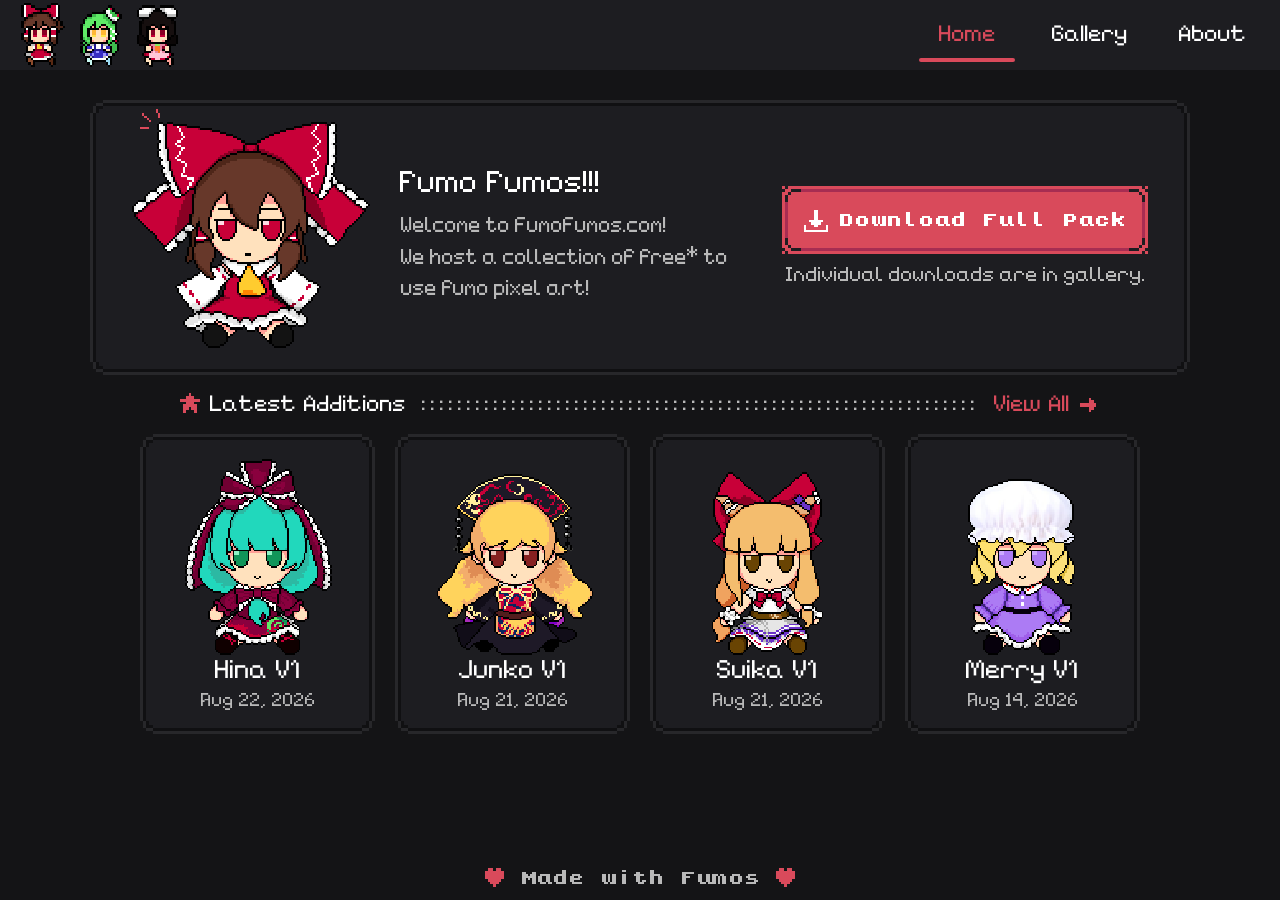
<file: index.html>
<!DOCTYPE html>

<html lang="en">
    <head>
        <link rel="icon" type="image/x-icon" href="images/favicon.ico">
        <meta name="viewport" content="width=device-width, initial-scale=1.0">

        <title>FumoFumos Archives | Free Fumo Pixel Art by Tim_M</title>
        <meta name="description" content="Free-to-use fumo pixel art by Tim_M. Check out the latest additions, download all sprites, and learn about the site.">

        <script type="module" src="scripts/home.js"></script>
        <script type="module" src="scripts/decor.js"></script>

        <link rel="stylesheet" href="styles/base.css">
        <link rel="stylesheet" href="styles/layout.css">
        <link rel="stylesheet" href="styles/components.css">
        <link rel="stylesheet" href="styles/home.css">

        <!-- Preload hover assets -->
        <link rel="preload" as="image" href="images/ui/button_highlight.png">
        <link rel="preload" as="image" href="images/ui/arrow_highlight.png">
        <link rel="preload" as="image" href="images/ui/x.png">

        <script type="application/ld+json">
            {
            "@context": "https://schema.org",
            "@type": "WebSite",
            "name": "FumoFumos Archives",
            "alternateName": "FumoFumos.com",
            "url": "https://fumofumos.com/"
            }
        </script>
    </head>
    <body>
        <header class="site-header">
            <nav class="menu">
                <input class="menu-checkbox" type="checkbox" id="menu">

                <div class="logo">
                    <div class="logo-fumos">
                        <div class="logo-fumo"><img src="images/logo/reimu.png" alt="Small Reimu fumo"></div>
                        <div class="logo-fumo"><img src="images/logo/sanae.png" alt="Small Sanae fumo"></div>
                        <div class="logo-fumo"><img src="images/logo/tewi.png" alt="Small Tewi fumo"></div>
                    </div>

                    <label for="menu" class="menu-toggle" aria-label="Toggle menu"></label>
                </div>

                <div class="menu-items">
                    <a href="index.html" class="menu-item is-active">Home</a>
                    <a href="gallery.html" class="menu-item">Gallery</a>
                    <a href="about.html" class="menu-item">About</a>
                </div>
            </nav>
        </header>
        <main class="page">
            <section class="panel home-intro">
                <div class="home-intro-media">
                    <div class="home-fumo-wrapper">
                        <img src="images/fumos/reimu_v1_5.png" alt="Reimu fumo">
                    </div>
                </div>

                <div class="home-intro-text">
                    <h1 class="pixel-title">Fumo Fumos!!!</h1>
                    <p>Welcome to FumoFumos.com! <br>We host a collection of free* to use fumo pixel art!</p>
                </div>

                <div class="home-intro-side">
                    <div class="home-cta">
                        <a class="pixel-button" href="downloads/all.zip" download>
                            <span class="home-download-content">
                                <img src="images/ui/download.png" alt="" class="home-download-icon">
                                <span class="home-download-label">Download Full Pack</span>
                            </span>
                        </a>

                        <p class="home-note">Individual downloads are in gallery.</p>
                    </div>
                </div>
            </section>

            <div class="latest-heading">
                <p class="latest-heading-text">
                    <img src="images/ui/star.png" alt="">
                    Latest Additions
                    <img src="images/ui/star.png" alt="" class="latest-heading-star-mobile">
                </p>

                <div class="latest-heading-fill" aria-hidden="true"></div>

                <a href="gallery.html" class="text-link latest-heading-link">
                    View All<span class="text-link-icon"></span>
                </a>
            </div>

            <section class="latest-grid" id="latest-artworks"></section>
        </main>
        <footer class="footer">
            <img src="images/ui/heart.png">
            <p>Made with Fumos</p>
            <img src="images/ui/heart.png">
        </footer>
    </body>
</html>
</file>
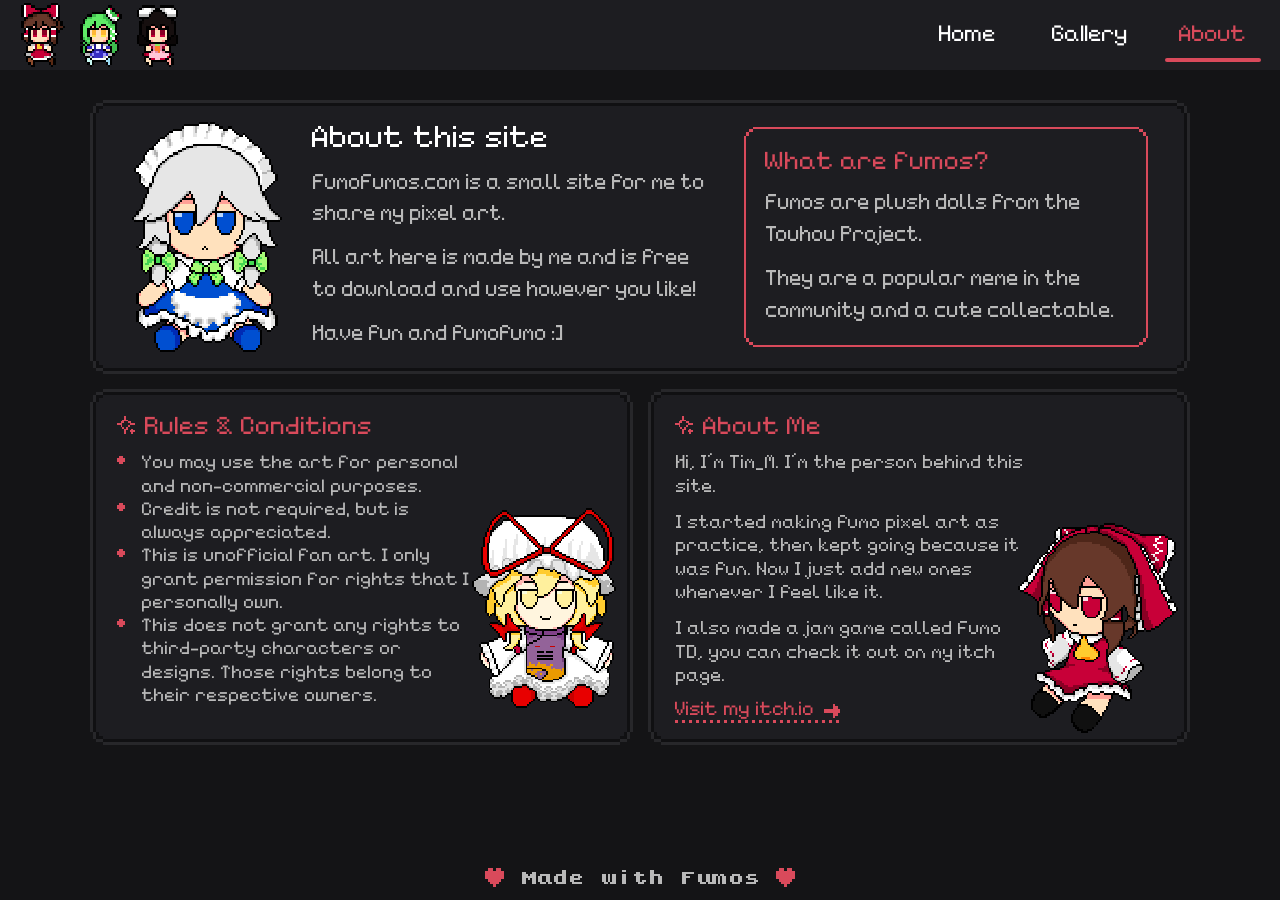
<file: about.html>
<!DOCTYPE html>

<html lang="en">
    <head>
        <link rel="icon" type="image/x-icon" href="images/favicon.ico">
        <meta name="viewport" content="width=device-width, initial-scale=1.0">

        <title>About | FumoFumos Archives</title>
        <meta name="description" content="Learn about FumoFumos Archives, the artist behind the site, and the usage rules for the pixel art.">

        <link rel="stylesheet" href="styles/base.css">
        <link rel="stylesheet" href="styles/layout.css">
        <link rel="stylesheet" href="styles/components.css">
        <link rel="stylesheet" href="styles/about.css">

        <!-- Preload hover assets -->
        <link rel="preload" as="image" href="images/ui/arrow_highlight.png">
        <link rel="preload" as="image" href="images/ui/x.png">
    </head>
    <body>
        <header class="site-header">
            <nav class="menu">
                <input class="menu-checkbox" type="checkbox" id="menu">

                <div class="logo">
                    <div class="logo-fumos">
                        <div class="logo-fumo"><img src="images/logo/reimu.png" alt="Small Reimu fumo"></div>
                        <div class="logo-fumo"><img src="images/logo/sanae.png" alt="Small Sanae fumo"></div>
                        <div class="logo-fumo"><img src="images/logo/tewi.png" alt="Small Tewi fumo"></div>
                    </div>

                    <label for="menu" class="menu-toggle" aria-label="Toggle menu"></label>
                </div>

                <div class="menu-items">
                    <a href="index.html" class="menu-item">Home</a>
                    <a href="gallery.html" class="menu-item">Gallery</a>
                    <a href="about.html" class="menu-item is-active">About</a>
                </div>
            </nav>
        </header>

        <main class="page">
            <section class="panel about-hero">
                <div class="about-media">
                    <img src="images/fumos/sakuya_v1_5.png" alt="Sakuya fumo">
                </div>

                <div class="about-main">
                    <h1 class="pixel-title">About this site</h1>
                    <p>FumoFumos.com is a small site for me to share my pixel art.</p>
                    <p>All art here is made by me and is free to download and use however you like!</p>
                    <p>Have fun and fumofumo :]</p>
                </div>

                <aside class="outline-panel about-fumos">
                    <h2 class="pixel-title is-pink">What are fumos?</h2>
                    <p>Fumos are plush dolls from the Touhou Project.</p>
                    <p>They are a popular meme in the community and a cute collectable.</p>
                </aside>
            </section>

            <section class="about-grid">
                <div class="panel about-panel">
                    <h2 class="pixel-title is-pink about-panel-title">
                        <img src="images/ui/save.png" alt="">
                        Rules & Conditions
                    </h2>

                    <div class="rules-content">
                        <ul class="rules-list">
                            <li>You may use the art for personal and non-commercial purposes.</li>
                            <li>Credit is not required, but is always appreciated.</li>
                            <li>This is unofficial fan art. I only grant permission for rights that I personally own.</li>
                            <li>This does not grant any rights to third-party characters or designs. Those rights belong to their respective owners.</li>
                        </ul>
                        <img src="images/fumos/yukari_v1_5.png" alt="Pixel art of an unofficial fan-made Fumo-style character" class="rules-image">
                    </div>
                </div>

                <div class="panel about-panel">
                    <h2 class="pixel-title is-pink about-panel-title">
                        <img src="images/ui/save.png" alt="">
                        About Me
                    </h2>

                    <div class="bio-content">
                        <div class="about-text">
                            <p>Hi, I'm Tim_M. I'm the person behind this site.</p>
                            <p>I started making fumo pixel art as practice, then kept going because it was fun. Now I just add new ones whenever I feel like it.</p>
                            <p>I also made a jam game called Fumo TD, you can check it out on my itch page.</p>

                            <a href="https://tim-m.itch.io" target="_blank" class="text-link about-link">
                                Visit my itch.io<span class="text-link-icon"></span>
                            </a>
                        </div>

                        <img src="images/ui/side-reimu.png" alt="" class="about-image">
                    </div>
                </div>
            </section>
        </main>

        <footer class="footer">
            <img src="images/ui/heart.png">
            <p>Made with Fumos</p>
            <img src="images/ui/heart.png">
        </footer>
    </body>
</html>
</file>
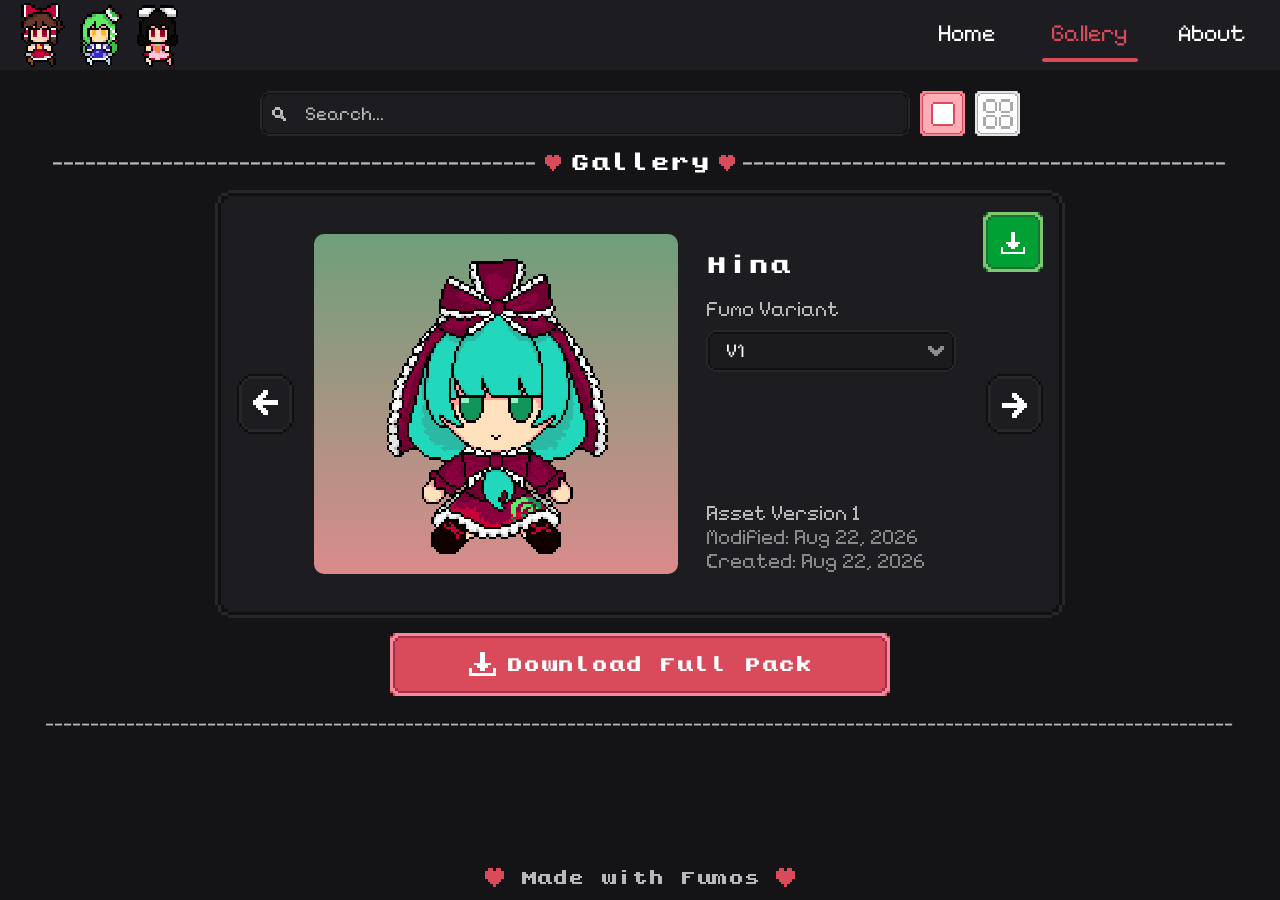
<file: gallery.html>
<!DOCTYPE html>

<html lang="en">
    <head>
        <link rel="icon" type="image/x-icon" href="images/favicon.ico">
        <meta name="viewport" content="width=device-width, initial-scale=1.0">

        <title>Gallery | FumoFumos Archives</title>
        <meta name="description" content="Browse and download free fumo pixel art from FumoFumos Archives. Personal and commercial use allowed.">

        <link rel="stylesheet" href="styles/base.css">
        <link rel="stylesheet" href="styles/layout.css">
        <link rel="stylesheet" href="styles/components.css">
        <link rel="stylesheet" href="styles/gallery.css">

        <script type="module" src="scripts/gallery-page.js"></script>
        <script type="module" src="scripts/decor.js"></script>

        <!-- Preload hover assets -->
        <link rel="preload" as="image" href="images/ui/download-button_highlight.png">
        <link rel="preload" as="image" href="images/ui/download-button_highlight2.png">
        <link rel="preload" as="image" href="images/ui/select-button_hover.png">
        <link rel="preload" as="image" href="images/ui/select-button_selected.png">
        <link rel="preload" as="image" href="images/ui/large-arrow_highlight.png">
        <link rel="preload" as="image" href="images/ui/x.png">
        <link rel="preload" as="image" href="images/ui/panel_highlight.png">
        <link rel="preload" as="image" href="images/ui/icon-single_highlight.png">
        <link rel="preload" as="image" href="images/ui/icon-many_highlight.png">
        <link rel="preload" as="image" href="images/ui/dropdown-highlight.png">
        <link rel="preload" as="image" href="images/ui/icon-dropdown-open.png">
    </head>
    <body>
        <header class="site-header">
            <nav class="menu">
                <input class="menu-checkbox" type="checkbox" id="menu">

                <div class="logo">
                    <div class="logo-fumos">
                        <div class="logo-fumo"><img src="images/logo/reimu.png" alt="Small Reimu fumo"></div>
                        <div class="logo-fumo"><img src="images/logo/sanae.png" alt="Small Sanae fumo"></div>
                        <div class="logo-fumo"><img src="images/logo/tewi.png" alt="Small Tewi fumo"></div>
                    </div>

                    <label for="menu" class="menu-toggle" aria-label="Toggle menu"></label>
                </div>

                <div class="menu-items">
                    <a href="index.html" class="menu-item">Home</a>
                    <a href="gallery.html" class="menu-item is-active">Gallery</a>
                    <a href="about.html" class="menu-item">About</a>
                </div>
            </nav>
        </header>

        <main class="page">
            <div class="gallery-toolbar">
                <div class="search">
                    <img src="images/ui/search.png" alt="" class="search-icon">
                    <input
                        type="search"
                        placeholder="Search..."
                        class="search-input"
                        spellcheck="false"
                        autocomplete="off"
                        autocorrect="off"
                        autocapitalize="off"
                    >
                    <button class="search-clear" type="button">x</button>
                    <div class="search-results pixel-scroll"></div>
                </div>

                <button class="mode-button single is-active" type="button">
                    <img src="images/ui/icon-single.png" alt="Single view">
                </button>

                <button class="mode-button multiple" type="button">
                    <img src="images/ui/icon-many.png" alt="Grid view">
                </button>
            </div>

            <div class="title-row">
                <p class="decor-title">
                    <span class="decor-title-fill left"></span>
                    <span class="decor-title-label">
                        <img src="images/ui/heart.png" class="icon-heart" alt="">
                        Gallery
                        <img src="images/ui/heart.png" class="icon-heart" alt="">
                    </span>
                    <span class="decor-title-fill"></span>
                </p>
            </div>

            <div class="gallery-views">
                <section class="gallery-view single-view is-active">
                    <div class="panel gallery-panel">
                        <a class="download-button gallery-download" href="" download>
                            <img src="images/ui/download.png" alt="Download">
                        </a>

                        <button class="gallery-arrow previous" type="button" aria-label="Previous image"></button>

                        <div class="gallery-wrapper">
                            <div class="gallery-stage" id="gallery">
                                <div class="gallery-track">
                                    <!-- <div class="gallery-item" data-grad-start="#e0c46f" data-grad-end="#e7dccb">
                                        <img src="images/fumos_padded/marisa.png" alt="Marisa">
                                    </div> -->
                                </div>
                            </div>

                            <div class="gallery-info">
                                <div class="gallery-caption">
                                    <p class="pixel-title gallery-name" id="name">Marisa</p>
                                    <p class="pixel-text">Fumo Variant</p>
                                    
                                    <div class="variant-select" id="variant-select">
                                        <button class="variant-button" type="button" id="variant-button">
                                            V2
                                        </button>
                                        <div class="variant-options" id="variant-options">
                                            <!-- <button class="variant-option" type="button">V1</button>
                                            <button class="variant-option is-active" type="button">V2</button>
                                            <button class="variant-option" type="button">Kourindou</button> -->
                                        </div>
                                    </div>
                                    
                                    <p class="pixel-text gallery-metadata" id="asset-version">Asset Version 1</p>
                                    <p class="gallery-metadata gallery-date" id="modification-date">Last Modified:</p>
                                    <p class="gallery-metadata gallery-date" id="creation-date">Created:</p>
                                </div>
                            </div>

                            <a class="download-button gallery-download-mobile" href="" download>
                                <img src="images/ui/download.png" alt="Download">
                            </a>
                        </div>

                        <button class="gallery-arrow next" type="button" aria-label="Next image"></button>
                    </div>
                </section>

                <section class="gallery-view multiple-view">
                    <div class="gallery-scroll pixel-scroll">
                        <div class="gallery-grid" id="all-artworks">
                            <!-- <div class="panel art-card gallery-card" data-index="0">
                                <a class="download-button gallery-card-download" href="images/fumos_padded/marisa.png" download>
                                    <img src="images/ui/download.png" alt="Download">
                                </a>
                                <img src="images/fumos_padded/marisa.png" alt="Marisa Kirisame">
                                <p class="art-card-name">Marisa</p>
                                <p class="art-card-date">Mar 12, 2024</p>
                            </div> -->
                        </div>
                    </div>
                </section>
            </div>

            <a class="download-button download-all" href="downloads/all.zip" download>
                <img src="images/ui/download.png" alt="">
                Download Full Pack
            </a>
            <div class="dash-line">
                <span class="dash-fill"></span>
            </div>
        </main>

        <footer class="footer">
            <img src="images/ui/heart.png">
            <p>Made with Fumos</p>
            <img src="images/ui/heart.png">
        </footer>
    </body>
</html>
</file>
<file: styles/base.css>
@font-face {
    font-family: "Kongtext";
    src: url("../fonts/KongtextModified.woff2") format("woff2");
}

@font-face {
    font-family: "Lowres-Pixel";
    src: url("../fonts/LowresPixel-Regular.woff2") format("woff2");
}

@font-face {
    font-family: "Pixelify-Sans";
    src: url("../fonts/PixelifySansModified.woff2") format("woff2");
}

:root {
    --color-bg: rgb(20, 20, 22);
    --color-surface: rgb(29, 29, 33);
    --color-surface-hover: rgb(44, 44, 54);
    --color-border: rgb(55, 56, 64);
    --color-text: white;
    --color-muted: rgb(185, 185, 185);
    --color-pink: #d94a5b;
    --color-blue: #62b7ff;

    --font-pixel: "Pixelify-Sans", monospace;
    --font-lowres: "Lowres-Pixel", monospace;
    --font-title: "Kongtext", monospace;

    --panel-border: url("../images/ui/panel.png");
    --panel-highlight-border: url("../images/ui/panel_highlight.png");
    --outline-border: url("../images/ui/outline.png");
    --dropdown-border: url("../images/ui/dropdown.png");
    --dropdown-highlight-border: url("../images/ui/dropdown-highlight.png");
}

* {
    box-sizing: border-box;
    image-rendering: pixelated;
    image-rendering: crisp-edges;
    -webkit-font-smoothing: none;
    -moz-osx-font-smoothing: grayscale;
}

html {
    min-height: 100%;
}

body {
    min-height: 100vh;
    margin: 0;

    display: flex;
    flex-direction: column;

    background: var(--color-bg);
    color: var(--color-text);
    font-family: var(--font-pixel);
}

img {
    max-width: 100%;
}

p {
    margin: 0;
    color: var(--color-muted);
    font-family: var(--font-lowres);
    font-size: 20px;
}

a {
    color: inherit;
}

button,
input {
    font: inherit;
}

button {
    cursor: pointer;
}
</file>
<file: styles/layout.css>
.site-header {
    width: 100%;
}

.menu {
    width: 100%;
    background: var(--color-surface);

    display: flex;
    align-items: center;
    justify-content: space-between;
}

.menu-checkbox {
    display: none;
}

.logo {
    width: fit-content;
    padding: 3px 10px;

    display: flex;
    align-items: center;
    justify-content: space-between;
}

.logo-fumos {
    display: flex;
    align-items: flex-start;
}

.logo-fumo {
    width: 64px;
    height: 64px;
    margin-right: -5px;
}

.logo-fumo img {
    width: 100%;
    height: 100%;
    display: block;
}

.menu-toggle {
    display: none;

    width: 36px;
    height: 36px;

    cursor: pointer;
    background-image: url("../images/ui/hamburger.png");
    background-size: contain;
    background-repeat: no-repeat;
    background-position: center;
}

.menu-items {
    width: fit-content;
    margin: 5px 7px;

    display: flex;
    align-items: center;
    justify-content: center;
    gap: 3px;
}

.menu-item {
    width: 120px;
    height: 60px;

    position: relative;

    display: flex;
    align-items: center;
    justify-content: center;

    color: var(--color-text);
    text-decoration: none;
    font-size: 20px;
}

.menu-item:hover {
    background: var(--color-surface-hover);
}

.menu-item.is-active {
    color: var(--color-pink);
}

.menu-item.is-active::after {
    content: "";
    position: absolute;
    left: 10%;
    bottom: 3px;

    width: 80%;
    height: 4px;

    background: var(--color-pink);
    border-radius: 2px;
}

.page {
    width: 100%;
    flex: 1;

    display: flex;
    flex-direction: column;
    align-items: center;

    gap: 15px;
    margin-top: 20px;
    padding: 10px;
}

.footer {
    width: 100%;
    height: clamp(32px, 6vw, 45px);
    padding: 0 10px;

    display: flex;
    align-items: center;
    justify-content: center;
    gap: clamp(8px, 2vw, 16px);
}

.footer p {
    font-family: var(--font-title);
    font-size: clamp(12px, 3.5vw, 16px);
    white-space: nowrap;
}

.footer img {
    height: clamp(12px, 3.5vw, 19px);
}

@media (max-width: 650px) {
    .menu {
        flex-direction: column;
    }

    .logo {
        width: 100%;
    }

    .menu-toggle {
        display: block;
    }

    .menu-items {
        width: 100%;
        max-height: 0;
        margin: 0;

        flex-direction: column;
        gap: 0;

        overflow: hidden;
        transition: max-height 0.25s ease;
    }

    .menu-item {
        width: 100%;
        border-top: 0.5mm solid var(--color-border);
    }

    .menu-checkbox:checked ~ .menu-items {
        max-height: 500px;
    }

    .menu-checkbox:checked ~ .logo .menu-toggle {
        background-image: url("../images/ui/x.png");
    }
}
</file>
<file: styles/components.css>
.panel {
    border: 22px solid transparent;
    border-image: var(--panel-border) 7 fill stretch;
    background: transparent;
}

.panel.is-highlighted {
    border-image-source: var(--panel-highlight-border);
}

.outline-panel {
    border: 16px solid transparent;
    border-image: var(--outline-border) 7 fill stretch;
    background: transparent;
}

.pixel-title {
    margin: 0;
    color: var(--color-text);
    font-family: var(--font-pixel);
    font-size: 22px;
    font-weight: normal;
}

.pixel-title.is-pink {
    color: var(--color-pink);
}

.title-row {
    width: min(95%, 1200px);
    margin: 0 auto;
    white-space: nowrap;
}

.decor-title {
    display: flex;
    align-items: center;
    gap: 8px;

    margin: 0;
    color: var(--color-text);
    font-size: 20px;
    white-space: nowrap;
}

.decor-title-label {
    display: inline-flex;
    align-items: center;
    gap: 9px;

    flex: 0 0 auto;
    font-family: var(--font-title);
}

.decor-title-fill {
    flex: 1 1 0;
    overflow: hidden;

    color: var(--color-muted);
    font-family: var(--font-pixel);
    line-height: 1;
    white-space: nowrap;
}

.decor-title-fill.left {
    text-align: right;
}

.icon-heart {
    height: 16px;
    width: auto;
    vertical-align: middle;
}

.dash-line {
    width: min(95%, 1200px);
    margin: 6px auto 0;
    white-space: nowrap;
}

.dash-fill {
    display: block;
    overflow: hidden;
    white-space: nowrap;
    text-align: center;

    color: var(--color-muted);
    font-family: var(--font-pixel);
    line-height: 1;
}

.art-card {
    width: 100%;
    min-width: 0;

    display: flex;
    flex-direction: column;
    align-items: center;
    justify-content: center;
    gap: 5px;

    font-size: clamp(10px, 1.6vw, 15px);
}

.art-card img {
    width: 100%;
    max-width: 100%;
    object-fit: contain;
}

.art-card p {
    margin: 0;
    padding: 0;
}

.art-card-name {
    color: var(--color-text);
    font-family: var(--font-pixel);
    font-size: 1.5em;
    white-space: nowrap;
}

.art-card-date {
    font-size: 1.2em;
}

.text-link {
    display: inline-flex;
    align-items: center;
    gap: 10px;

    color: var(--color-pink);
    font-family: var(--font-pixel);
    text-decoration: none;
    white-space: nowrap;
}

.text-link:hover {
    color: var(--color-blue);
}

.text-link-icon {
    display: inline-block;
    width: 16px;
    height: 16px;

    background-image: url("../images/ui/arrow.png");
    background-size: contain;
    background-repeat: no-repeat;
    background-position: center;
}

.text-link:hover .text-link-icon {
    background-image: url("../images/ui/arrow_highlight.png");
}

.pixel-button {
    display: inline-flex;
    align-items: center;
    justify-content: center;

    border: 22px solid transparent;
    border-image: url("../images/ui/button.png") 7 fill stretch;

    color: var(--color-text);
    text-decoration: none;
    background: transparent;
}

.pixel-button:hover {
    border-image-source: url("../images/ui/button_highlight.png");
}

.download-button {
    border: 18px solid transparent;
    border-image: url("../images/ui/download-button.png") 7 fill stretch;
    background: transparent;

    display: flex;
    align-items: center;
    justify-content: center;
}

.download-button:hover {
    border-image-source: url("../images/ui/download-button_highlight.png");
}

.download-button img {
    width: 27px;
    height: 27px;
    display: block;
    object-fit: contain;
}

@media (max-width: 980px) {
    .art-card {
        font-size: clamp(10px, 2.5vw, 20px);
    }
}

@media (max-width: 520px) {
    .art-card {
        font-size: clamp(10px, 4vw, 20px);
    }
}

.pixel-scroll::-webkit-scrollbar {
    width: 6px;
}

.pixel-scroll::-webkit-scrollbar-thumb {
    background: var(--color-muted);
}

.pixel-scroll::-webkit-scrollbar-thumb:hover {
    background: var(--color-pink);
}
</file>
<file: styles/home.css>
.home-intro {
    width: min(100%, 1100px);
    padding: 0 20px;

    display: flex;
    align-items: center;
    justify-content: center;
    gap: 30px;
}

.home-intro-media {
    flex: 0 0 auto;
}

.home-fumo-wrapper {
    position: relative;
    display: inline-block;
}

.home-fumo-wrapper::after {
    content: "";
    position: absolute;
    left: 8px;
    top: -13px;
    z-index: 1;

    width: 20px;
    height: 20px;

    background-image: url("../images/ui/notice.png");
    background-size: contain;
    background-repeat: no-repeat;
}

.home-intro-media img {
    display: block;
    width: clamp(160px, 22vw, 238px);
    height: auto;
}

.home-intro-text {
    flex: 1 1 0;
    min-width: 0;
}

.home-intro-text .pixel-title {
    margin-bottom: 10px;
    font-size: 27px;
}

.home-intro-text p {
    line-height: 1.5;
    font-size: 21px;
}

.home-intro-side {
    display: flex;
    flex-direction: column;
    align-items: center;
}

.home-cta {
    display: inline-flex;
    flex-direction: column;
    align-items: center;

    max-width: 100%;
    font-size: 16px;
}

.home-download-content {
    display: inline-flex;
    align-items: center;
    gap: 0.6em;

    color: var(--color-text);
    font-size: 1em;
    line-height: 1;
    white-space: nowrap;
}

.home-download-label {
    font-family: var(--font-title);
}

.home-download-icon {
    width: 1.5em;
    height: 1.5em;
    flex: 0 0 auto;
}

.home-note {
    width: 0;
    min-width: 100%;
    margin-top: 8px;

    text-align: center;
    line-height: 1.3;
    font-size: 20px;
    white-space: normal;
}

.latest-heading {
    width: min(87%, 920px);

    display: flex;
    align-items: baseline;
    gap: 15px;
}

.latest-heading-text {
    display: inline-flex;
    align-items: baseline;
    gap: 10px;

    margin: 0;

    color: var(--color-text);
    font-family: var(--font-pixel);
    font-size: 20px;
    white-space: nowrap;
}

.latest-heading-text img {
    height: 20px;
    transform: translateY(2px);
}

.latest-heading-fill {
    flex: 0 0 auto;
    overflow: hidden;

    color: var(--color-muted);
    font-family: var(--font-lowres);
    font-size: 24px;
    letter-spacing: 5px;
    white-space: nowrap;

    transform: translateY(-1px);
}

.latest-heading-link {
    font-size: 20px;
}

.latest-grid {
    width: min(90%, 1000px);

    display: grid;
    grid-template-columns: repeat(4, minmax(230px, 1fr));
    justify-content: center;
    gap: 25px 20px;
}

.latest-heading-star-mobile {
    display: none;
}

@media (max-width: 980px) {
    .home-intro {
        width: min(100%, 800px);
        flex-direction: column;
        text-align: center;
        padding: 0px 10px;
    }

    .home-intro-media,
    .home-intro-text,
    .home-intro-side {
        width: 100%;
        max-width: none;
        flex: none;
    }

    .home-intro-media img {
        width: min(70vw, 280px);
        margin: 0 auto;
    }

    .home-intro-side {
        align-items: stretch;
    }

    .home-cta {
        display: flex;
        width: 100%;
        align-items: center;
    }

    .home-cta .pixel-button {
        width: 100%;
        max-width: 100%;
        padding: 0 clamp(0px, 1.5vw, 12px);
    }

    .home-download-content {
        min-width: 0;
        gap: clamp(4px, 1.5vw, 10px);
        font-size: clamp(9px, 3vw, 20px);
    }

    .home-download-icon {
        width: 1em;
        height: 1em;
    }

    .home-note {
        width: 100%;
        min-width: 0;
    }

    .latest-heading {
        flex-direction: column;
        align-items: center;
        justify-content: center;
    }

    .latest-heading-fill {
        display: none;
    }

    .latest-heading-star-mobile {
        display: inline;
    }

    .latest-grid {
        width: min(90%, 720px);
        grid-template-columns: repeat(2, minmax(230px, 1fr));
    }
}

@media (max-width: 520px) {
    .home-intro {
        padding: 0;
    }
    
    .latest-grid {
        width: 80%;
        grid-template-columns: 1fr;
    }
}
</file>
<file: styles/about.css>
.about-hero {
    width: min(100%, 1100px);
    padding: 0 20px;

    display: flex;
    align-items: center;
    justify-content: center;
    gap: 30px;
}

.about-media {
    flex: 0 0 auto;
}

.about-media img {
    display: block;
    width: clamp(90px, 20vw, 150px);
    height: auto;
}

.about-main {
    flex: 1 1 0;
    min-width: 260px;
}

.about-main .pixel-title {
    margin-bottom: 10px;
    font-size: 27px;
}

.about-main p,
.about-fumos p {
    margin-bottom: 0.8rem;
    line-height: 1.5;
    font-size: 21px;
}

.about-main .pixel-title,
.about-fumos .pixel-title,
.about-panel-title {
    margin-bottom: 12px;
}

.about-main p:last-child,
.about-fumos p:last-child,
.about-text p:last-child {
    margin-bottom: 0;
}

.about-fumos {
    flex: 0.9 1 0;
    min-width: 260px;
    padding: 0 5px 5px;
}

.about-fumos h2 {
    margin-top: 8px;
}

.about-grid {
    width: min(100%, 1100px);

    display: flex;
    align-items: stretch;
    justify-content: center;
    gap: 15px;
}

.about-panel {
    width: 50%;
    padding: 0 5px;
}

.about-panel-title {
    display: flex;
    align-items: baseline;
    gap: 10px;

    margin-top: 5px;
    padding: 0;
}

.about-panel-title img {
    height: 18px;
}

.rules-content,
.bio-content {
    display: flex;
    align-items: flex-end;
    gap: 15px;
}

.rules-list {
    margin: 0;
    padding-left: 0;
    list-style: none;
}

.rules-list li {
    position: relative;

    padding-left: 25px;

    color: var(--color-muted);
    font-size: 15.5px;
    line-height: 1.5;
}

.rules-list li::before {
    content: "";
    position: absolute;
    left: 0;
    top: 4px;

    width: 8px;
    height: 8px;

    background-image: url("../images/ui/circle.png");
    background-size: contain;
    background-repeat: no-repeat;
}

.rules-image {
    height: 200px;
    margin-left: -20px;
    margin-right: -10px;
    flex-shrink: 0;
}

.about-text {
    flex: 1;
}

.about-text p {
    margin-bottom: 0.8rem;
    line-height: 1.3;
    font-size: 18px;
}

.about-image {
    height: 210px;
    margin-right: -15px;
    margin-bottom: -10px;
    margin-left: -20px;
    flex-shrink: 0;
}

.about-link {
    padding-bottom: 3px;
    font-size: 17px;

    background-image: repeating-linear-gradient(
        to right,
        currentColor 0,
        currentColor 3px,
        transparent 3px,
        transparent 7px
    );
    background-position: bottom;
    background-size: 100% 3px;
    background-repeat: no-repeat;
}

@media (max-width: 980px) {
    .about-hero {
        width: min(100%, 800px);
        flex-direction: column;
        text-align: center;
    }

    .about-media,
    .about-main,
    .about-fumos {
        width: 100%;
        max-width: none;
        flex: none;
    }

    .about-media img {
        width: min(70vw, 180px);
        margin: 0 auto;
    }

    .about-grid {
        width: min(100%, 800px);
        flex-direction: column;
    }

    .about-panel {
        width: 100%;
    }
}

@media (max-width: 600px) {
    .rules-content,
    .bio-content {
        flex-direction: column;
        align-items: center;
    }

    .rules-image,
    .about-image {
        width: auto;
        height: clamp(140px, 50vw, 240px);
        max-width: none;
        margin: 10px 0 0;
    }

    .about-text {
        width: 100%;
    }
}
</file>
<file: styles/gallery.css>
.page {
    margin-top: 11px;
    gap: 15px;
}

.gallery-toolbar {
    width: 100%;

    display: flex;
    align-items: center;
    justify-content: center;
    gap: 10px;
}

/* Search */

.search {
    position: relative;
    width: min(650px, 98%);
}

.search-icon {
    position: absolute;
    left: 12px;
    top: 50%;

    width: 14px;
    height: 14px;

    pointer-events: none;
    transform: translateY(-50%);
}

.search-input {
    width: 100%;
    height: 45px;
    padding: 5px 36px 0 34px;

    color: var(--color-text);
    caret-color: var(--color-text);
    font-size: 16px;
    line-height: 42px;

    border: 12px solid transparent;
    border-image: var(--panel-border) 7 fill stretch;
    background: transparent;
}

.search-input:focus {
    outline: none;
    border-image-source: var(--outline-border);
}

.search-input::placeholder {
    color: var(--color-muted);
}

.search-input::selection {
    background: rgba(255, 255, 255, 0.3);
    color: var(--color-text);
}

.search-input::-webkit-search-cancel-button {
    appearance: none;
    -webkit-appearance: none;
}

.search-clear {
    position: absolute;
    right: 10px;
    top: 50%;

    display: none;

    color: var(--color-text);
    background: none;
    border: none;
    font-size: 18px;

    transform: translateY(-50%);
}

.search-clear:hover {
    color: var(--color-pink);
}

.search.has-text .search-clear {
    display: block;
}

.search-results {
    position: absolute;
    top: 100%;
    left: 0;
    z-index: 10;

    display: none;

    width: 100%;
    max-height: 220px;
    padding: 0 2px;
    overflow-y: auto;
    overflow-x: hidden;

    border: 10px solid transparent;
    border-image: var(--panel-border) 7 fill stretch;
    background: rgba(20, 20, 20, 0.96);

    -webkit-overflow-scrolling: touch;
    touch-action: pan-y;
}

.search.show-results .search-results {
    display: block;
}

.search-result {
    display: block;
    width: 100%;
    padding: 8px 10px;

    color: var(--color-text);
    background: transparent;
    border: none;

    text-align: left;
    font-size: 15px;
}

.search-result:hover {
    background: rgba(255, 255, 255, 0.08);
}

.search-empty {
    padding: 8px 10px;

    color: #888;
    font-style: italic;
}
/* Mode buttons */

.mode-button {
    width: 45px;
    height: 45px;
    margin: 0;
    padding: 0;

    display: flex;
    align-items: center;
    justify-content: center;

    overflow: visible;

    border: 12px solid transparent;
    border-image: url("../images/ui/select-button.png") 7 fill stretch;
    background: transparent;
}

.mode-button img {
    width: 34px;
    height: auto;

    display: block;
    flex: 0 0 auto;

    max-width: none;
    max-height: none;
}

.mode-button:hover {
    border-image-source: url("../images/ui/select-button_hover.png");
}

.mode-button.is-active {
    border-image-source: url("../images/ui/select-button_selected.png");
}

.mode-button.single.is-active img {
    content: url("../images/ui/icon-single_highlight.png");
}

.mode-button.multiple.is-active img {
    content: url("../images/ui/icon-many_highlight.png");
}

/* View switching */

.gallery-views {
    width: 100%;

    display: flex;
    align-items: center;
    justify-content: center;
}

.gallery-view {
    display: none;
    width: 100%;

    align-items: center;
    justify-content: center;
}

.gallery-view.is-active {
    display: flex;
}

/* Single gallery */

.gallery-panel {
    position: relative;

    width: min(90%, 850px);

    display: flex;
    align-items: center;
    justify-content: center;
    gap: 20px;
}

.gallery-download {
    position: absolute;
    top: 0;
    right: 0;

    width: 60px;
    height: 60px;
    z-index: 2;
}

.gallery-download-mobile {
    display: none;
    width: 100%;
    height: 60px;
    margin-top: 10px;
}

.gallery-arrow {
    width: 60px;
    height: 60px;

    background-image: url("../images/ui/large-arrow.png");
    background-repeat: no-repeat;
    background-color: transparent;
    background-size: contain;

    border: 16px solid transparent;
    border-image: url("../images/ui/nav.png") 7 fill stretch;
}

.gallery-arrow:hover {
    background-image: url("../images/ui/large-arrow_highlight.png");
}

.gallery-arrow.next {
    transform: scale(-1, -1);
}

.gallery-wrapper {
    width: 100%;
    min-width: 0;
    padding: 22px 0px;

    display: grid;
    grid-template-columns:
        minmax(0, 500px)
        minmax(0, clamp(160px, 28vw, 260px));
    align-items: center;
    justify-content: center;
    gap: 28px;
}

.gallery-info {
    min-width: 0;
    width: 100%;
    height: 100%;

    display: flex;
    flex-direction: column;
    align-items: flex-start;
    justify-content: flex-start;
    justify-self: stretch;
}

.gallery-caption {
    margin-top: 0;
    text-align: left;
    width: 100%;
    height: 100%;

    display: flex;
    flex-direction: column;
    align-items: flex-start;
}

.gallery-name {
    padding: 20px 0;
    font-family: var(--font-title);
    font-size: 21px;
}

.gallery-date {
    font-size: 20px;
    opacity: 0.7;
}

#asset-version {
    margin-top: auto;
}

.variant-select {
    position: relative;
    width: min(100%, 250px);
    margin-top: 8px;
}

.variant-button {
    width: 100%;
    height: 42px;
    padding: 4px 34px 0 12px;

    color: var(--color-text);
    font-size: 16px;
    text-align: left;

    border: 9px solid transparent;
    border-image: var(--dropdown-border) 5 fill stretch;
    background: transparent;
}

.variant-button::after {
    content: "";
    position: absolute;
    right: 12px;
    top: 50%;

    width: 16px;
    height: 16px;

    background-image: url("../images/ui/icon-dropdown.png");
    background-repeat: no-repeat;
    background-size: contain;
    background-position: center;

    transform: translateY(-50%);
    pointer-events: none;
}

.variant-options {
    position: absolute;
    top: 100%;
    left: 0;
    z-index: 20;

    display: none;
    width: 100%;

    border: 10px solid transparent;
    border-image: var(--panel-border) 7 fill stretch;
    background: rgba(20, 20, 20, 0.96);
}

.variant-select.is-open .variant-options {
    display: block;
}

.variant-select.is-open .variant-button::after {
    background-image: url("../images/ui/icon-dropdown-open.png");
}

.variant-select.is-open .variant-button {
    border-image: var(--dropdown-highlight-border) 5 fill stretch;
}

.variant-option {
    width: 100%;
    padding: 8px 10px;

    color: var(--color-text);
    background: transparent;
    border: none;

    text-align: left;
    font-size: 15px;
}

.variant-option.is-active {
    color: var(--color-pink);
}

.variant-option:hover {
    background: rgba(255, 255, 255, 0.08);
}

.variant-select.is-disabled .variant-button {
    cursor: default;
}

.variant-select.is-disabled .variant-button::after {
    opacity: 0.5;
}

.variant-select.is-disabled .variant-options {
    display: none;
}

.gallery-stage {
    position: relative;

    width: 500px;
    max-width: 100%;
    height: 340px;

    overflow: hidden;
    border-radius: 10px;
    background: linear-gradient(to bottom, #f6d365, #fda085);
}

.gallery-track {
    position: relative;
    z-index: 1;

    height: 100%;

    display: flex;

    transition: transform 0.45s ease;
    will-change: transform;
}

.gallery-item {
    min-width: 100%;
    height: 100%;
    padding: 20px;

    display: flex;
    align-items: center;
    justify-content: center;
}

.gallery-item img {
    display: block;

    width: auto;
    height: 300px;
    max-width: 100%;

    object-fit: contain;
    user-select: none;
    pointer-events: none;
}

/* Multiple gallery */

.gallery-scroll {
    width: min(90%, 1000px);
    max-height: 54.55vh;
    margin: 0 auto;

    overflow-y: auto;
    overflow-x: hidden;

    padding-inline: 10px;
}

.gallery-grid {
    width: 100%;
    min-width: 0;

    display: grid;
    grid-template-columns: repeat(4, minmax(0, 1fr));
    justify-content: center;
    gap: 25px 20px;
}

.gallery-card {
    position: relative;
}

.gallery-card-download {
    position: absolute;
    bottom: -5px;
    z-index: 2;

    width: 100%;
    aspect-ratio: 3.8 / 1;

    opacity: 0;
    pointer-events: none;

    transition: opacity 0.12s ease;
}

.download-button.gallery-card-download img {
    width: auto;
    height: clamp(20px, 100%);
    max-width: none;
    max-height: none;
}
.gallery-card:hover .gallery-card-download,
.gallery-card:focus-within .gallery-card-download {
    opacity: 1;
    pointer-events: auto;
}

.art-card.search-highlight {
    border-image-source: var(--panel-highlight-border);
}

.download-all {
    width: min(500px, 90%);
    gap: 10px;

    border-image-source: url("../images/ui/download-button_highlight.png");

    font-size: clamp(12px, 3.6vw, 17px);
    white-space: nowrap;
    line-height: 1;

    text-decoration: none;
    font-family: var(--font-title);
}

.download-all:hover {
    border-image-source: url("../images/ui/download-button_highlight2.png");
}

.download-all img {
    position: relative;
    top: -2px;

    width: 27px;
    height: 27px;
}

@media (max-width: 980px) {
    .gallery-scroll {
        width: min(100%, 720px);
    }

    .gallery-grid {
        grid-template-columns: repeat(2, minmax(230px, 1fr));
    }
}

@media (max-width: 650px) {
    .gallery-panel {
        gap: 0;
    }
    
    .gallery-arrow {
        display: none;
    }

    .gallery-stage {
        height: 280px;
    }

    .gallery-item img {
        height: 240px;
    }

    .gallery-download {
        display: none;
    }

    .gallery-download-mobile {
        order: 3;
        display: flex;
        margin-top: 10px;
    }
}

@media (max-width: 750px) {
    .gallery-wrapper {
        grid-template-columns: 1fr;
        gap: 12px;
        padding: 12px 0;
    }

    .gallery-stage {
        order: 1;
        width: 100%;
    }

    .gallery-info {
        order: 2;
        align-items: center;
        text-align: center;
    }

    .gallery-caption {
        align-items: center;
        text-align: center;
    }

    .gallery-name {
        padding: 12px 0 4px;
    }

    .gallery-date {
        font-size: 16px;
    }

    #asset-version {
        margin-top: 6px;
    }

    .variant-select {
        width: min(100%, 280px);
        margin-top: 12px;
    }
}

@media (max-width: 520px) {
    .gallery-scroll {
        width: min(100%, 360px);
    }

    .gallery-grid {
        grid-template-columns: 1fr;
    }
}
</file>
